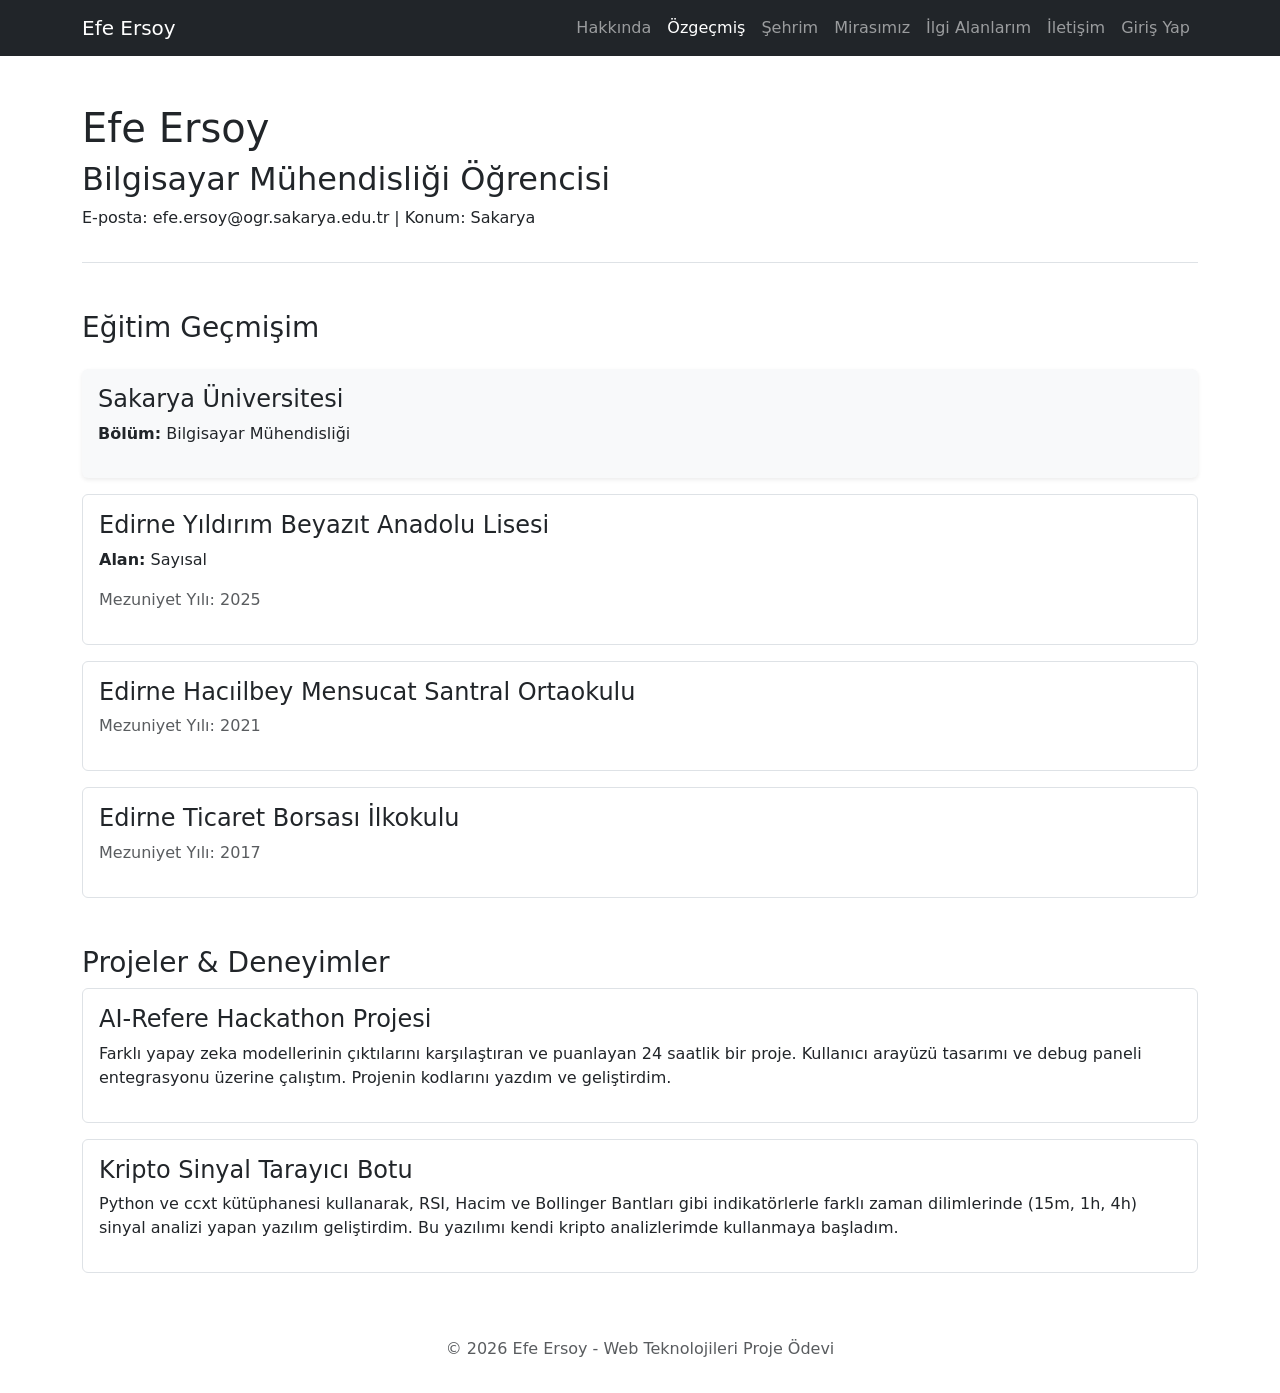
<file: cv.html>
<!DOCTYPE html>
<html lang="tr">
<head>
    <meta charset="UTF-8">
    <meta name="viewport" content="width=device-width, initial-scale=1.0">
    <title>Efe Ersoy - Özgeçmiş</title>
    <link href="https://cdn.jsdelivr.net/npm/bootstrap@5.3.0/dist/css/bootstrap.min.css" rel="stylesheet">
    <link rel="stylesheet" href="css/style.css">
</head>
<body>

    <!-- Navigasyon -->

<nav class="navbar navbar-expand-lg navbar-dark bg-dark">
    <div class="container">
        <a class="navbar-brand" href="index.html">Efe Ersoy</a>
       
        <!-- Telefondaki 3 Çizgili Buton -->

        <button class="navbar-toggler" type="button" data-bs-toggle="collapse" data-bs-target="#navbarNav">
            <span class="navbar-toggler-icon"></span>
        </button>
        <div class="collapse navbar-collapse" id="navbarNav">
            <ul class="navbar-nav ms-auto">
                <li class="nav-item"><a class="nav-link" href="index.html">Hakkında</a></li>
                <li class="nav-item"><a class="nav-link active" href="cv.html">Özgeçmiş</a></li>
                <li class="nav-item"><a class="nav-link" href="sehrim.html">Şehrim</a></li>
                <li class="nav-item"><a class="nav-link" href="mirasimiz.html">Mirasımız</a></li>
                <li class="nav-item"><a class="nav-link" href="ilgi-alanlarim.html">İlgi Alanlarım</a></li>
                <li class="nav-item"><a class="nav-link" href="iletisim.html">İletişim</a></li>
                <li class="nav-item"><a class="nav-link" href="login.html">Giriş Yap</a></li>
            </ul>
        </div>
    </div>
</nav>
    <div class="container mt-5">
        <!-- Semantik HTML5 Başlangıcı -->
        
        <header class="mb-5 border-bottom pb-3">
            <h1>Efe Ersoy</h1>
            <h2>Bilgisayar Mühendisliği Öğrencisi</h2>
            <p>E-posta: efe.ersoy@ogr.sakarya.edu.tr | Konum: Sakarya</p>
        </header>

        <!-- Eğitim Bilgileri -->
<section id="egitim" class="mb-5">
    <h3 class="mb-4">Eğitim Geçmişim</h3>
    
    <!-- Üniversite -->
    <article class="p-3 bg-light rounded mb-3 shadow-sm">
        <h4>Sakarya Üniversitesi</h4>
        <p><strong>Bölüm:</strong> Bilgisayar Mühendisliği</p>
    </article>

    <!-- Lise -->
    <article class="p-3 border rounded mb-3">
        <h4>Edirne Yıldırım Beyazıt Anadolu Lisesi</h4>
        <p><strong>Alan:</strong> Sayısal</p>
        <p class="text-muted">Mezuniyet Yılı: 2025</p>
    </article>

    <!-- Ortaokul -->
    <article class="p-3 border rounded mb-3">
        <h4>Edirne Hacıilbey Mensucat Santral Ortaokulu</h4>
        <p class="text-muted">Mezuniyet Yılı: 2021</p>
    </article>

    <!-- İlkokul -->
    <article class="p-3 border rounded">
        <h4>Edirne Ticaret Borsası İlkokulu</h4>
        <p class="text-muted">Mezuniyet Yılı: 2017</p>
    </article>

</section>

        <!-- Deneyim ve Projeler -->
        <section id="projeler" class="mb-5">
            <h3>Projeler & Deneyimler</h3>
            
            <article class="mb-3 p-3 border rounded">
                <h4>AI-Refere Hackathon Projesi</h4>
                <p>Farklı yapay zeka modellerinin çıktılarını karşılaştıran ve puanlayan 24 saatlik bir proje. Kullanıcı arayüzü tasarımı ve debug paneli entegrasyonu üzerine çalıştım. Projenin kodlarını yazdım ve geliştirdim.</p>
            </article>

            <article class="p-3 border rounded">
                <h4>Kripto Sinyal Tarayıcı Botu</h4>
                <p>Python ve ccxt kütüphanesi kullanarak, RSI, Hacim ve Bollinger Bantları gibi indikatörlerle farklı zaman dilimlerinde (15m, 1h, 4h) sinyal analizi yapan yazılım geliştirdim. Bu yazılımı kendi kripto analizlerimde kullanmaya başladım.</p>
            </article>
        </section>

        <footer class="text-center mt-5 py-3 text-muted">
            <p>&copy; 2026 Efe Ersoy - Web Teknolojileri Proje Ödevi</p>
        </footer>

    </div>

    <!-- Bootstrap JS -->
<script src="https://cdn.jsdelivr.net/npm/bootstrap@5.3.0/dist/js/bootstrap.bundle.min.js"></script>

</body>
</html>
</file>
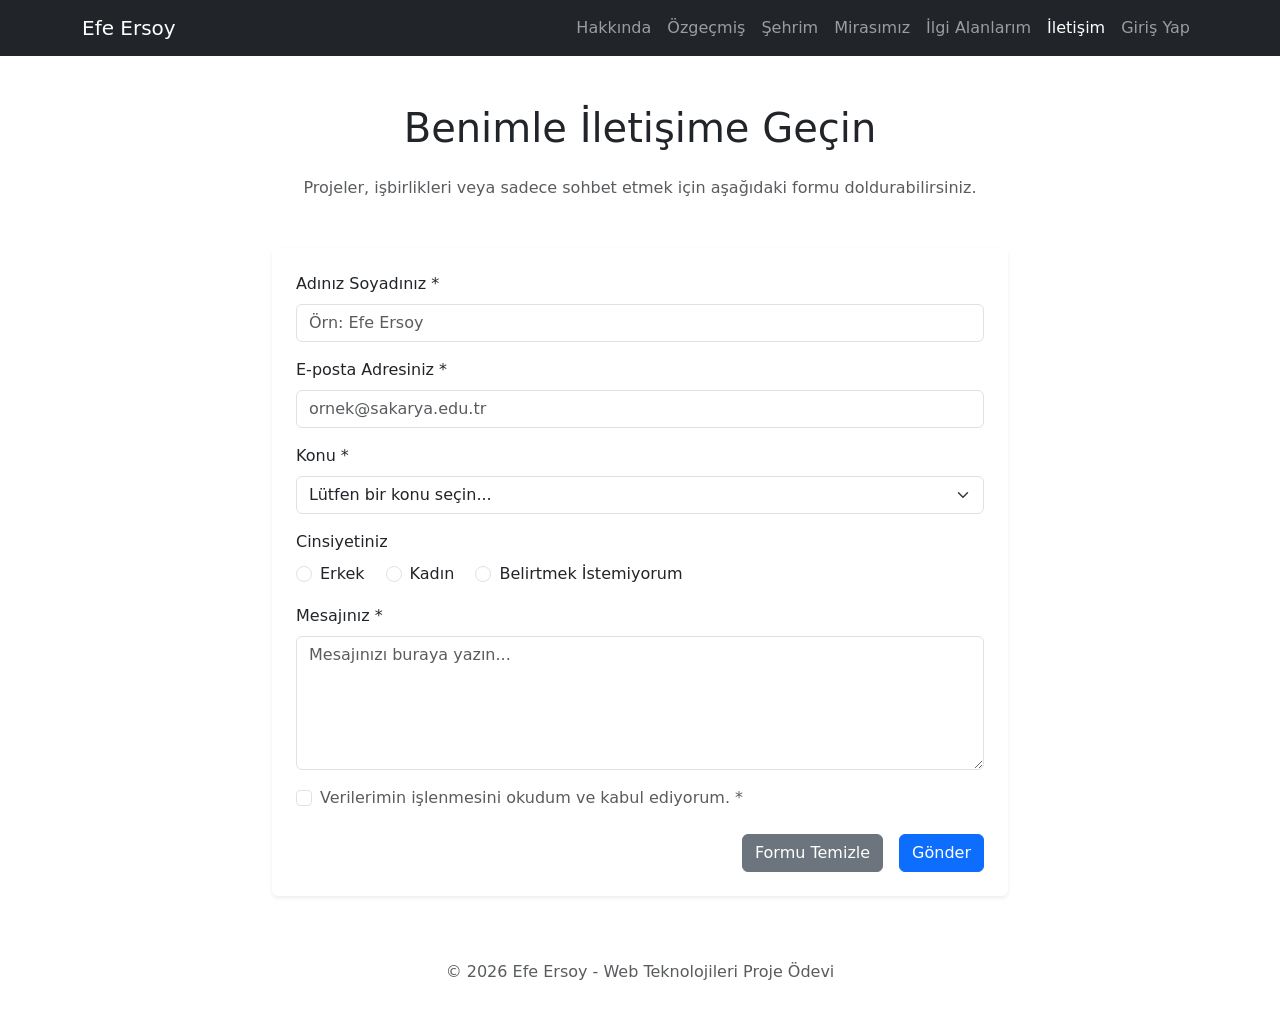
<file: iletisim.html>
<!DOCTYPE html>
<html lang="tr">
<head>
    <meta charset="UTF-8">
    <meta name="viewport" content="width=device-width, initial-scale=1.0">
    <title>Efe Ersoy - İletişim</title>
    <link href="https://cdn.jsdelivr.net/npm/bootstrap@5.3.0/dist/css/bootstrap.min.css" rel="stylesheet">
    <link rel="stylesheet" href="css/style.css">
</head>
<body>

    <nav class="navbar navbar-expand-lg navbar-dark bg-dark">
        <div class="container">
            <a class="navbar-brand" href="index.html">Efe Ersoy</a>
            <button class="navbar-toggler" type="button" data-bs-toggle="collapse" data-bs-target="#navbarNav">
                <span class="navbar-toggler-icon"></span>
            </button>
            <div class="collapse navbar-collapse" id="navbarNav">
                <ul class="navbar-nav ms-auto">
                    <li class="nav-item"><a class="nav-link" href="index.html">Hakkında</a></li>
                    <li class="nav-item"><a class="nav-link" href="cv.html">Özgeçmiş</a></li>
                    <li class="nav-item"><a class="nav-link" href="sehrim.html">Şehrim</a></li>
                    <li class="nav-item"><a class="nav-link" href="mirasimiz.html">Mirasımız</a></li>
                    <li class="nav-item"><a class="nav-link" href="ilgi-alanlarim.html">İlgi Alanlarım</a></li>
                    <li class="nav-item"><a class="nav-link active" href="iletisim.html">İletişim</a></li>
                    <li class="nav-item"><a class="nav-link" href="login.html">Giriş Yap</a></li>
                </ul>
            </div>
        </div>
    </nav>

    <div class="container mt-5">
        <div class="row justify-content-center">
            <div class="col-md-8">
                <h1 class="text-center mb-4">Benimle İletişime Geçin</h1>
                <p class="text-center text-muted mb-5">Projeler, işbirlikleri veya sadece sohbet etmek için aşağıdaki formu doldurabilirsiniz.</p>

                <div class="card shadow-sm border-0 p-4">
                    <form id="iletisimFormu" action="islem.php" method="POST">
                        
                        <div class="mb-3">
                            <label for="isim" class="form-label">Adınız Soyadınız *</label>
                            <input type="text" class="form-control" id="isim" name="isim" placeholder="Örn: Efe Ersoy">
                        </div>

                        <div class="mb-3">
                            <label for="email" class="form-label">E-posta Adresiniz *</label>
                            <input type="email" class="form-control" id="email" name="email" placeholder="ornek@sakarya.edu.tr">
                        </div>

                        <div class="mb-3">
                            <label for="konu" class="form-label">Konu *</label>
                            <select class="form-select" id="konu" name="konu">
                                <option value="" selected disabled>Lütfen bir konu seçin...</option>
                                <option value="Yazılım Geliştirme">Yazılım Geliştirme</option>
                                <option value="Staj / İş Başvurusu">Staj / İş Başvurusu</option>
                                <option value="Diğer">Diğer</option>
                            </select>
                        </div>

                        <div class="mb-3">
                            <label class="form-label d-block">Cinsiyetiniz</label>
                            <div class="form-check form-check-inline">
                                <input class="form-check-input" type="radio" name="cinsiyet" id="erkek" value="Erkek">
                                <label class="form-check-label" for="erkek">Erkek</label>
                            </div>
                            <div class="form-check form-check-inline">
                                <input class="form-check-input" type="radio" name="cinsiyet" id="kadin" value="Kadın">
                                <label class="form-check-label" for="kadin">Kadın</label>
                            </div>
                            <div class="form-check form-check-inline">
                                <input class="form-check-input" type="radio" name="cinsiyet" id="belirtmek_istemiyorum" value="Belirtmek İstemiyorum">
                                <label class="form-check-label" for="belirtmek_istemiyorum">Belirtmek İstemiyorum</label>
                            </div>
                        </div>

                        <div class="mb-3">
                            <label for="mesaj" class="form-label">Mesajınız *</label>
                            <textarea class="form-control" id="mesaj" name="mesaj" rows="5" placeholder="Mesajınızı buraya yazın..."></textarea>
                        </div>

                        <div class="mb-4 form-check">
                            <input type="checkbox" class="form-check-input" id="onay" name="onay">
                            <label class="form-check-label text-muted" for="onay">Verilerimin işlenmesini okudum ve kabul ediyorum. *</label>
                        </div>

                        <div class="d-grid gap-2 d-md-flex justify-content-md-end">
                            <button type="button" id="btn-temizle" class="btn btn-secondary me-md-2">Formu Temizle</button>
                            <button type="button" id="btn-gonder-native" class="btn btn-primary">Gönder</button>
                        </div>

                    </form>
                </div>
            </div>
        </div>
    </div>

    <footer class="text-center mt-5 py-3 text-muted">
        <p>&copy; 2026 Efe Ersoy - Web Teknolojileri Proje Ödevi</p>
    </footer>

    <script src="https://cdn.jsdelivr.net/npm/bootstrap@5.3.0/dist/js/bootstrap.bundle.min.js"></script>

    <script src="js/iletisim.js"></script>

</body>
</html>
</file>
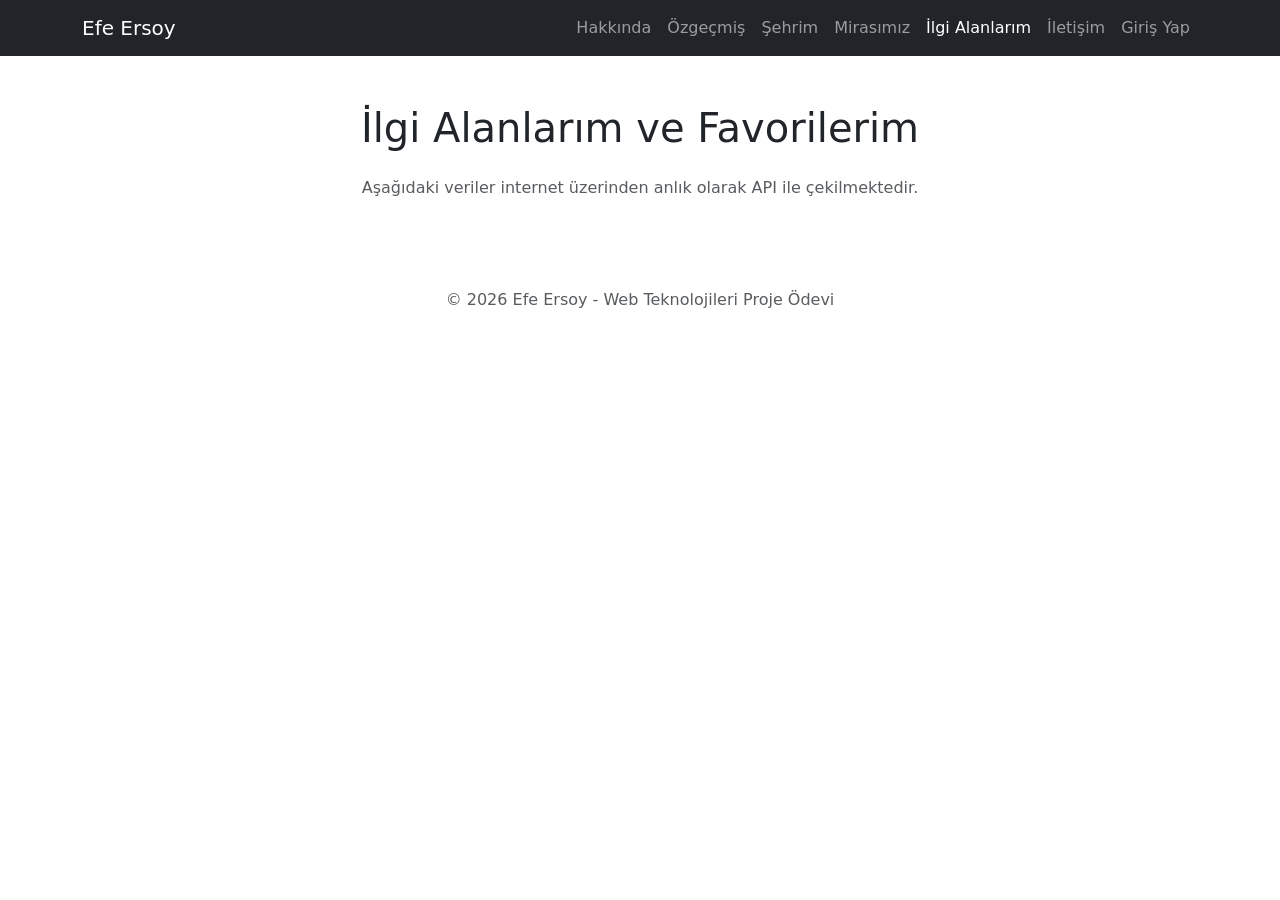
<file: ilgi-alanlarim.html>
<!DOCTYPE html>
<html lang="tr">
<head>
    <meta charset="UTF-8">
    <meta name="viewport" content="width=device-width, initial-scale=1.0">
    <title>Efe Ersoy - İlgi Alanlarım</title>
    <link href="https://cdn.jsdelivr.net/npm/bootstrap@5.3.0/dist/css/bootstrap.min.css" rel="stylesheet">
    <link rel="stylesheet" href="css/style.css">
</head>
<body>

    <nav class="navbar navbar-expand-lg navbar-dark bg-dark">
        <div class="container">
            <a class="navbar-brand" href="index.html">Efe Ersoy</a>
            <button class="navbar-toggler" type="button" data-bs-toggle="collapse" data-bs-target="#navbarNav">
                <span class="navbar-toggler-icon"></span>
            </button>
            <div class="collapse navbar-collapse" id="navbarNav">
                <ul class="navbar-nav ms-auto">
                    <li class="nav-item"><a class="nav-link" href="index.html">Hakkında</a></li>
                    <li class="nav-item"><a class="nav-link" href="cv.html">Özgeçmiş</a></li>
                    <li class="nav-item"><a class="nav-link" href="sehrim.html">Şehrim</a></li>
                    <li class="nav-item"><a class="nav-link" href="mirasimiz.html">Mirasımız</a></li>
                    <li class="nav-item"><a class="nav-link active" href="ilgi-alanlarim.html">İlgi Alanlarım</a></li>
                    <li class="nav-item"><a class="nav-link" href="iletisim.html">İletişim</a></li>
                    <li class="nav-item"><a class="nav-link" href="login.html">Giriş Yap</a></li>
                </ul>
            </div>
        </div>
    </nav>

    <div class="container mt-5">
        <h1 class="text-center mb-4">İlgi Alanlarım ve Favorilerim</h1>
        <p class="text-center text-muted mb-5">Aşağıdaki veriler internet üzerinden anlık olarak API ile çekilmektedir.</p>
        
        <div id="api-icerik" class="row g-4">
            <div class="text-center w-100" id="loading-spinner">
                <div class="spinner-border text-primary" role="status">
                    <span class="visually-hidden">Yükleniyor...</span>
                </div>
                <p class="mt-2">Veriler çekiliyor, lütfen bekleyin...</p>
            </div>
        </div>
    </div>

    <footer class="text-center mt-5 py-3 text-muted">
        <p>&copy; 2026 Efe Ersoy - Web Teknolojileri Proje Ödevi</p>
    </footer>

    <script src="https://cdn.jsdelivr.net/npm/bootstrap@5.3.0/dist/js/bootstrap.bundle.min.js"></script>
    
    <script src="js/api.js"></script>
</body>
</html>
</file>
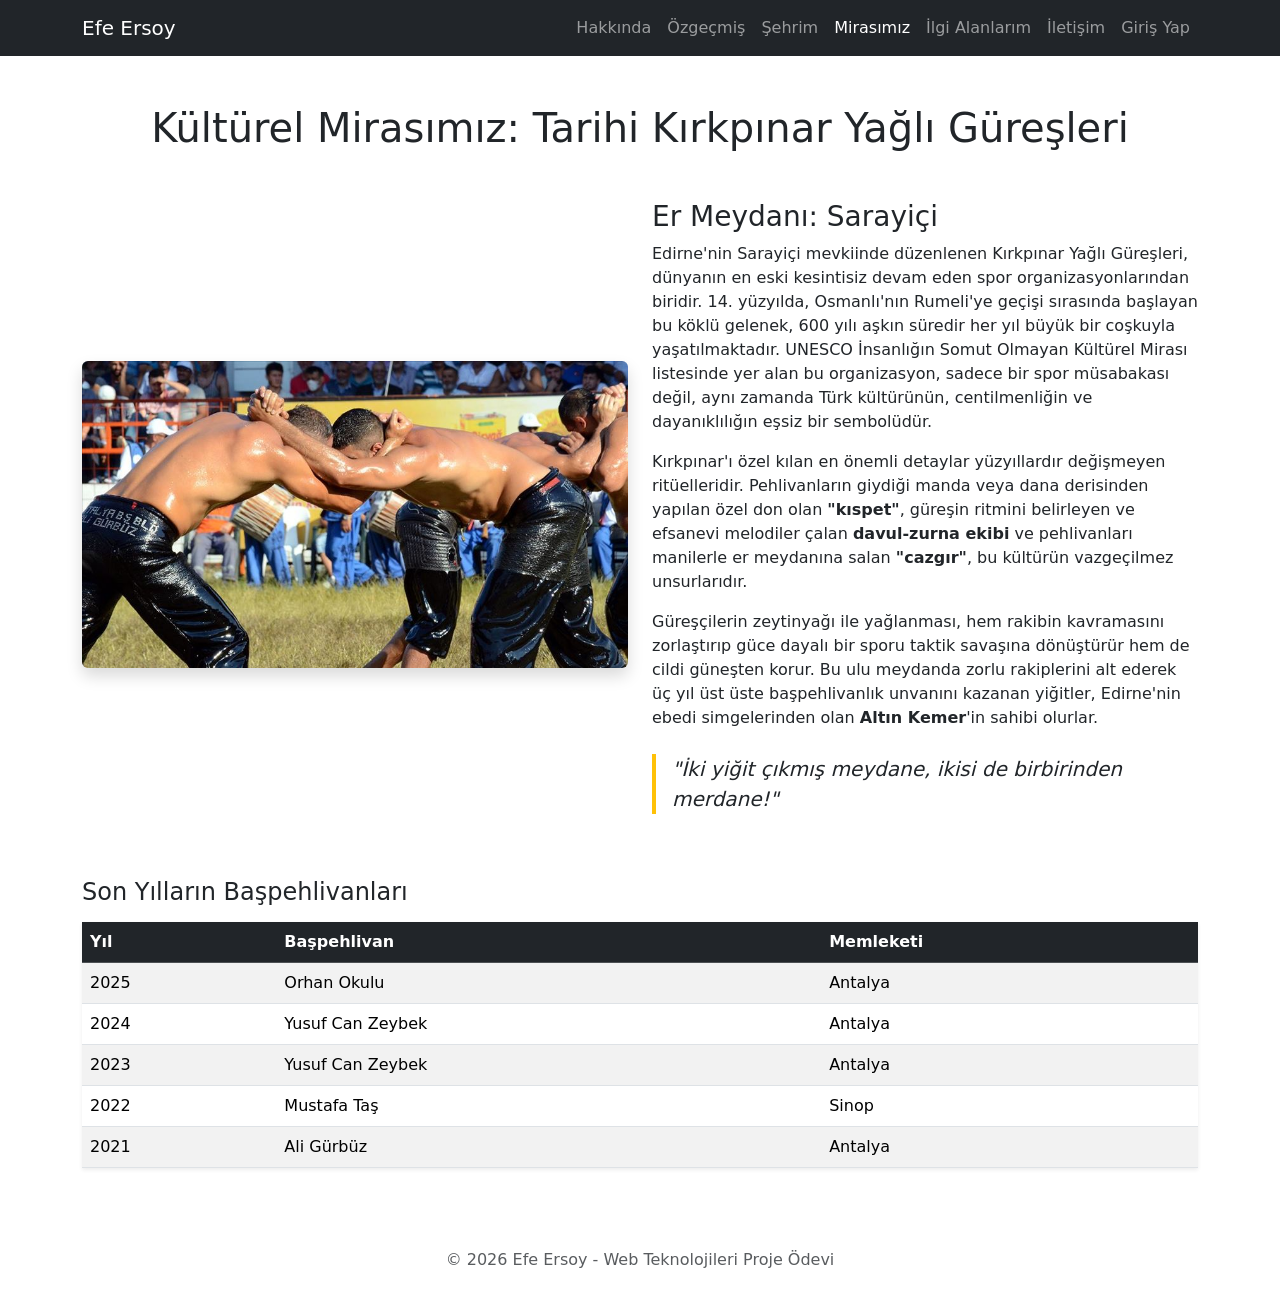
<file: mirasimiz.html>
<!DOCTYPE html>
<html lang="tr">
<head>
    <meta charset="UTF-8">
    <meta name="viewport" content="width=device-width, initial-scale=1.0">
    <title>Efe Ersoy - Mirasımız</title>
    <link href="https://cdn.jsdelivr.net/npm/bootstrap@5.3.0/dist/css/bootstrap.min.css" rel="stylesheet">
    <link rel="stylesheet" href="css/style.css">
</head>
<body>

    <nav class="navbar navbar-expand-lg navbar-dark bg-dark">
        <div class="container">
            <a class="navbar-brand" href="index.html">Efe Ersoy</a>
            <button class="navbar-toggler" type="button" data-bs-toggle="collapse" data-bs-target="#navbarNav">
                <span class="navbar-toggler-icon"></span>
            </button>
            <div class="collapse navbar-collapse" id="navbarNav">
                <ul class="navbar-nav ms-auto">
                    <li class="nav-item"><a class="nav-link" href="index.html">Hakkında</a></li>
                    <li class="nav-item"><a class="nav-link" href="cv.html">Özgeçmiş</a></li>
                    <li class="nav-item"><a class="nav-link" href="sehrim.html">Şehrim</a></li>
                    <li class="nav-item"><a class="nav-link active" href="mirasimiz.html">Mirasımız</a></li>
                    <li class="nav-item"><a class="nav-link" href="ilgi-alanlarim.html">İlgi Alanlarım</a></li>
                    <li class="nav-item"><a class="nav-link" href="iletisim.html">İletişim</a></li>
                    <li class="nav-item"><a class="nav-link" href="login.html">Giriş Yap</a></li>
                </ul>
            </div>
        </div>
    </nav>

    <div class="container mt-5">
        <h1 class="text-center mb-5">Kültürel Mirasımız: Tarihi Kırkpınar Yağlı Güreşleri</h1>
        
        <div class="row align-items-center">
            <div class="col-md-6 mb-4">
                <img src="images/kirkpinar.jpg" alt="Kırkpınar Yağlı Güreşleri" class="img-fluid rounded shadow">
            </div>
            
            <div class="col-md-6 mb-4">
                <h3>Er Meydanı: Sarayiçi</h3>
                <p>Edirne'nin Sarayiçi mevkiinde düzenlenen Kırkpınar Yağlı Güreşleri, dünyanın en eski kesintisiz devam eden spor organizasyonlarından biridir. 14. yüzyılda, Osmanlı'nın Rumeli'ye geçişi sırasında başlayan bu köklü gelenek, 600 yılı aşkın süredir her yıl büyük bir coşkuyla yaşatılmaktadır. UNESCO İnsanlığın Somut Olmayan Kültürel Mirası listesinde yer alan bu organizasyon, sadece bir spor müsabakası değil, aynı zamanda Türk kültürünün, centilmenliğin ve dayanıklılığın eşsiz bir sembolüdür.</p>

                <p>Kırkpınar'ı özel kılan en önemli detaylar yüzyıllardır değişmeyen ritüelleridir. Pehlivanların giydiği manda veya dana derisinden yapılan özel don olan <strong>"kıspet"</strong>, güreşin ritmini belirleyen ve efsanevi melodiler çalan <strong>davul-zurna ekibi</strong> ve pehlivanları manilerle er meydanına salan <strong>"cazgır"</strong>, bu kültürün vazgeçilmez unsurlarıdır.</p>

                <p>Güreşçilerin zeytinyağı ile yağlanması, hem rakibin kavramasını zorlaştırıp güce dayalı bir sporu taktik savaşına dönüştürür hem de cildi güneşten korur. Bu ulu meydanda zorlu rakiplerini alt ederek üç yıl üst üste başpehlivanlık unvanını kazanan yiğitler, Edirne'nin ebedi simgelerinden olan <strong>Altın Kemer</strong>'in sahibi olurlar.</p>                
                <blockquote class="blockquote border-start border-warning border-4 ps-3 mt-4">
                    <p class="mb-0 fst-italic">"İki yiğit çıkmış meydane, ikisi de birbirinden merdane!"</p>
                </blockquote>
            </div>
        </div>

        <div class="row mt-4">
            <div class="col-12">
                <h4>Son Yılların Başpehlivanları</h4>
                <table class="table table-striped table-hover mt-3 shadow-sm">
                    <thead class="table-dark">
                        <tr>
                            <th>Yıl</th>
                            <th>Başpehlivan</th>
                            <th>Memleketi</th>
                        </tr>
                    </thead>
                    <tbody>
                        <tr>
                            <td>2025</td>
                            <td>Orhan Okulu</td>
                            <td>Antalya</td>
                        </tr>
                        <tr>
                            <td>2024</td>
                            <td>Yusuf Can Zeybek</td>
                            <td>Antalya</td>
                        </tr>
                        <tr>
                            <td>2023</td>
                            <td>Yusuf Can Zeybek</td>
                            <td>Antalya</td>
                        </tr>
                        <tr>
                            <td>2022</td>
                            <td>Mustafa Taş</td>
                            <td>Sinop</td>
                        </tr>
                        <tr>
                            <td>2021</td>
                            <td>Ali Gürbüz</td>
                            <td>Antalya</td>
                        </tr>
                    </tbody>
                </table>
            </div>
        </div>
    </div>

    <footer class="text-center mt-5 py-3 text-muted">
        <p>&copy; 2026 Efe Ersoy - Web Teknolojileri Proje Ödevi</p>
    </footer>

    <script src="https://cdn.jsdelivr.net/npm/bootstrap@5.3.0/dist/js/bootstrap.bundle.min.js"></script>
</body>
</html>
</file>
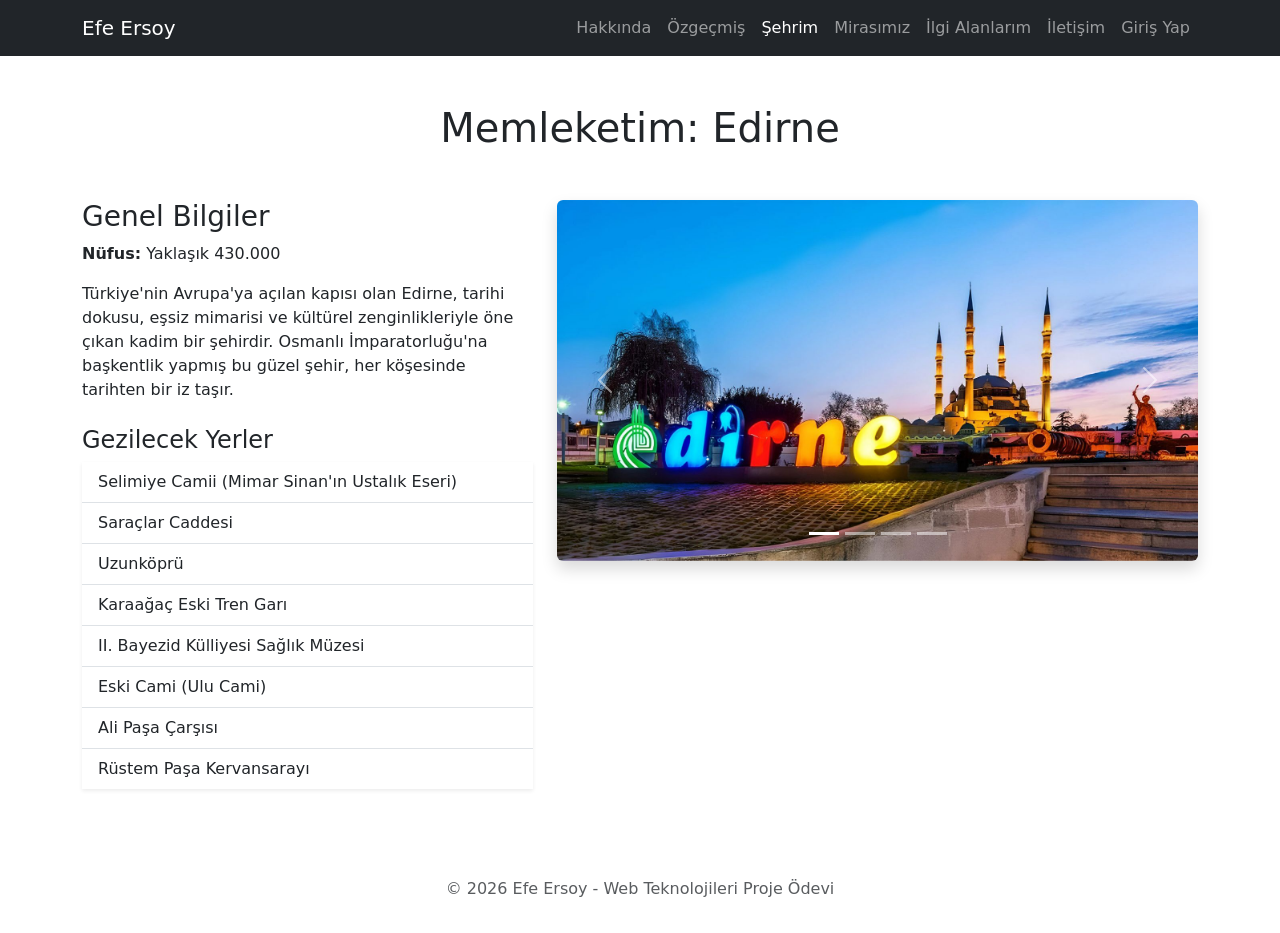
<file: sehrim.html>
<!DOCTYPE html>
<html lang="tr">
<head>
    <meta charset="UTF-8">
    <meta name="viewport" content="width=device-width, initial-scale=1.0">
    <title>Efe Ersoy - Şehrim (Edirne)</title>
    <!-- Bootstrap CSS -->
    <link href="https://cdn.jsdelivr.net/npm/bootstrap@5.3.0/dist/css/bootstrap.min.css" rel="stylesheet">
    <link rel="stylesheet" href="css/style.css">
</head>
<body>

    <!-- Navigasyon -->
    <nav class="navbar navbar-expand-lg navbar-dark bg-dark">
        <div class="container">
            <a class="navbar-brand" href="index.html">Efe Ersoy</a>
            <button class="navbar-toggler" type="button" data-bs-toggle="collapse" data-bs-target="#navbarNav">
                <span class="navbar-toggler-icon"></span>
            </button>
            <div class="collapse navbar-collapse" id="navbarNav">
                <ul class="navbar-nav ms-auto">
                    <li class="nav-item"><a class="nav-link" href="index.html">Hakkında</a></li>
                    <li class="nav-item"><a class="nav-link" href="cv.html">Özgeçmiş</a></li>
                    <li class="nav-item"><a class="nav-link active" href="sehrim.html">Şehrim</a></li>
                    <li class="nav-item"><a class="nav-link" href="mirasimiz.html">Mirasımız</a></li>
                    <li class="nav-item"><a class="nav-link" href="ilgi-alanlarim.html">İlgi Alanlarım</a></li>
                    <li class="nav-item"><a class="nav-link" href="iletisim.html">İletişim</a></li>
                    <li class="nav-item"><a class="nav-link" href="login.html">Giriş Yap</a></li>

                </ul>
            </div>
        </div>
    </nav>

    <!-- İçerik Alanı -->
    <div class="container mt-5">
        <h1 class="text-center mb-5">Memleketim: Edirne</h1>

        <div class="row">
            <!-- Sol Taraf: Tanıtıcı Bilgiler -->
            <div class="col-md-5 mb-4">
                <h3>Genel Bilgiler</h3>
                <p><strong>Nüfus:</strong> Yaklaşık 430.000</p>
                <p>Türkiye'nin Avrupa'ya açılan kapısı olan Edirne, tarihi dokusu, eşsiz mimarisi ve kültürel zenginlikleriyle öne çıkan kadim bir şehirdir. Osmanlı İmparatorluğu'na başkentlik yapmış bu güzel şehir, her köşesinde tarihten bir iz taşır.</p>
                
                <h4 class="mt-4">Gezilecek Yerler</h4>
                
    <ul class="list-group list-group-flush shadow-sm">
        <li class="list-group-item">Selimiye Camii (Mimar Sinan'ın Ustalık Eseri)</li>
        <li class="list-group-item">Saraçlar Caddesi</li>
        <li class="list-group-item">Uzunköprü</li>
        <li class="list-group-item">Karaağaç Eski Tren Garı</li>
        <li class="list-group-item">II. Bayezid Külliyesi Sağlık Müzesi</li>
        <li class="list-group-item">Eski Cami (Ulu Cami)</li>
        <li class="list-group-item">Ali Paşa Çarşısı</li>
        <li class="list-group-item">Rüstem Paşa Kervansarayı</li>
</ul>
                </ul>
            </div>

            <!-- Sağ Taraf: 4 Resimli Tıklanabilir Slider -->
            <div class="col-md-7">
                <div id="edirneSlider" class="carousel slide shadow rounded" data-bs-ride="carousel">
                    
                    <!-- Alt Kısımdaki Çizgi Göstergeler -->
                    <div class="carousel-indicators">
                        <button type="button" data-bs-target="#edirneSlider" data-bs-slide-to="0" class="active"></button>
                        <button type="button" data-bs-target="#edirneSlider" data-bs-slide-to="1"></button>
                        <button type="button" data-bs-target="#edirneSlider" data-bs-slide-to="2"></button>
                        <button type="button" data-bs-target="#edirneSlider" data-bs-slide-to="3"></button>
                    </div>

                    <!-- Slider Resimleri (En az 4 adet) -->
                    <div class="carousel-inner rounded">
                        <div class="carousel-item active">
                            <img src="images/edirne1.jpg" class="d-block w-100" alt="Selimiye Camii">
                        </div>
                        <div class="carousel-item">
                            <img src="images/edirne2.jpg" class="d-block w-100" alt="Meriç Köprüsü">
                        </div>
                        <div class="carousel-item">
                            <img src="images/edirne3.png" class="d-block w-100" alt="Karaağaç">
                        </div>
                        <div class="carousel-item">
                            <img src="images/edirne4.jfif" class="d-block w-100" alt="Edirne Sokakları">
                        </div>
                    </div>

                    <!-- İleri / Geri Tıklama Butonları -->
                    <button class="carousel-control-prev" type="button" data-bs-target="#edirneSlider" data-bs-slide="prev">
                        <span class="carousel-control-prev-icon" aria-hidden="true"></span>
                        <span class="visually-hidden">Önceki</span>
                    </button>
                    <button class="carousel-control-next" type="button" data-bs-target="#edirneSlider" data-bs-slide="next">
                        <span class="carousel-control-next-icon" aria-hidden="true"></span>
                        <span class="visually-hidden">Sonraki</span>
                    </button>
                </div>
            </div>
        </div>
    </div>

    <footer class="text-center mt-5 py-3 text-muted">
        <p>&copy; 2026 Efe Ersoy - Web Teknolojileri Proje Ödevi</p>
    </footer>

    <!-- Bootstrap JS -->
    <script src="https://cdn.jsdelivr.net/npm/bootstrap@5.3.0/dist/js/bootstrap.bundle.min.js"></script>
</body>
</html>
</file>
<file: css/style.css>
/* PC Ekranları İçin Sabit Boy */
.slider-resim {
    height: 500px;
    object-fit: cover;
}

/* Telefon Ekranları */
@media (max-width: 768px) {
    .slider-resim {
        height: 250px;
    }
    
}
</file>
